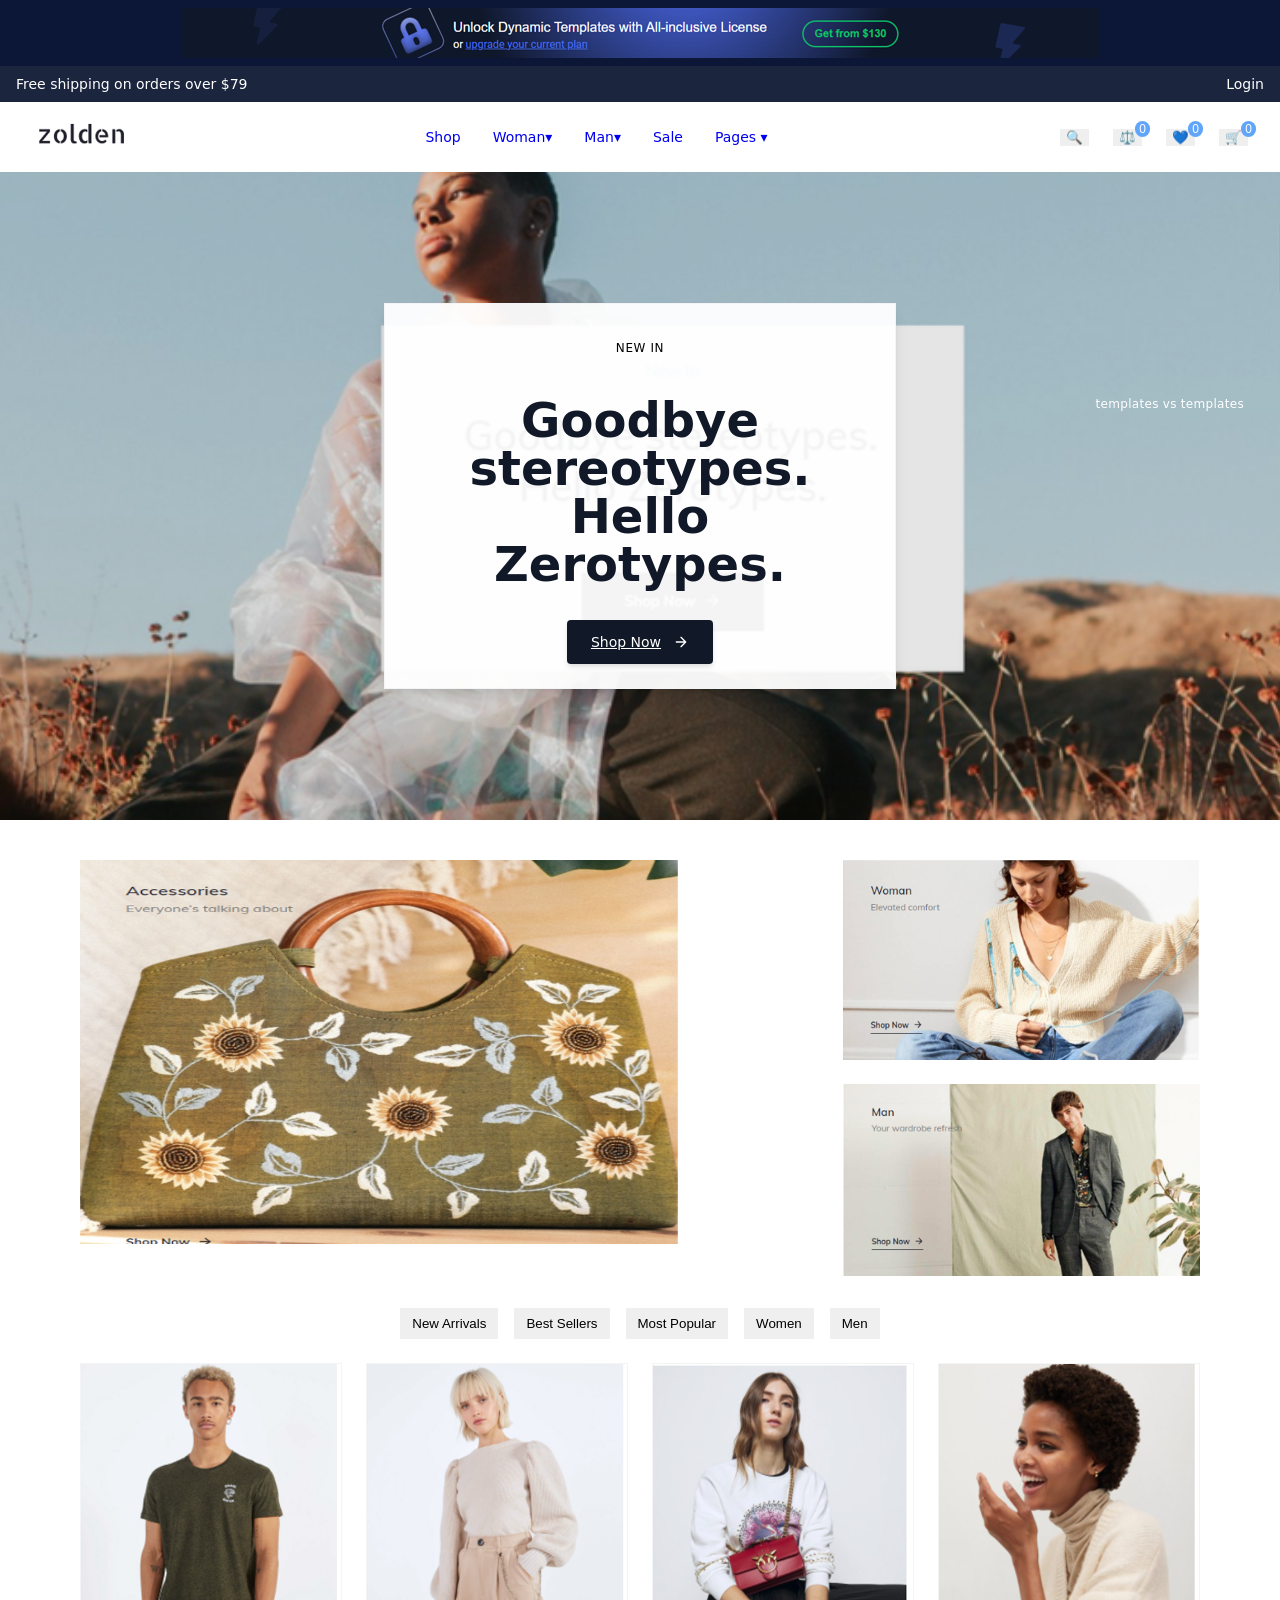
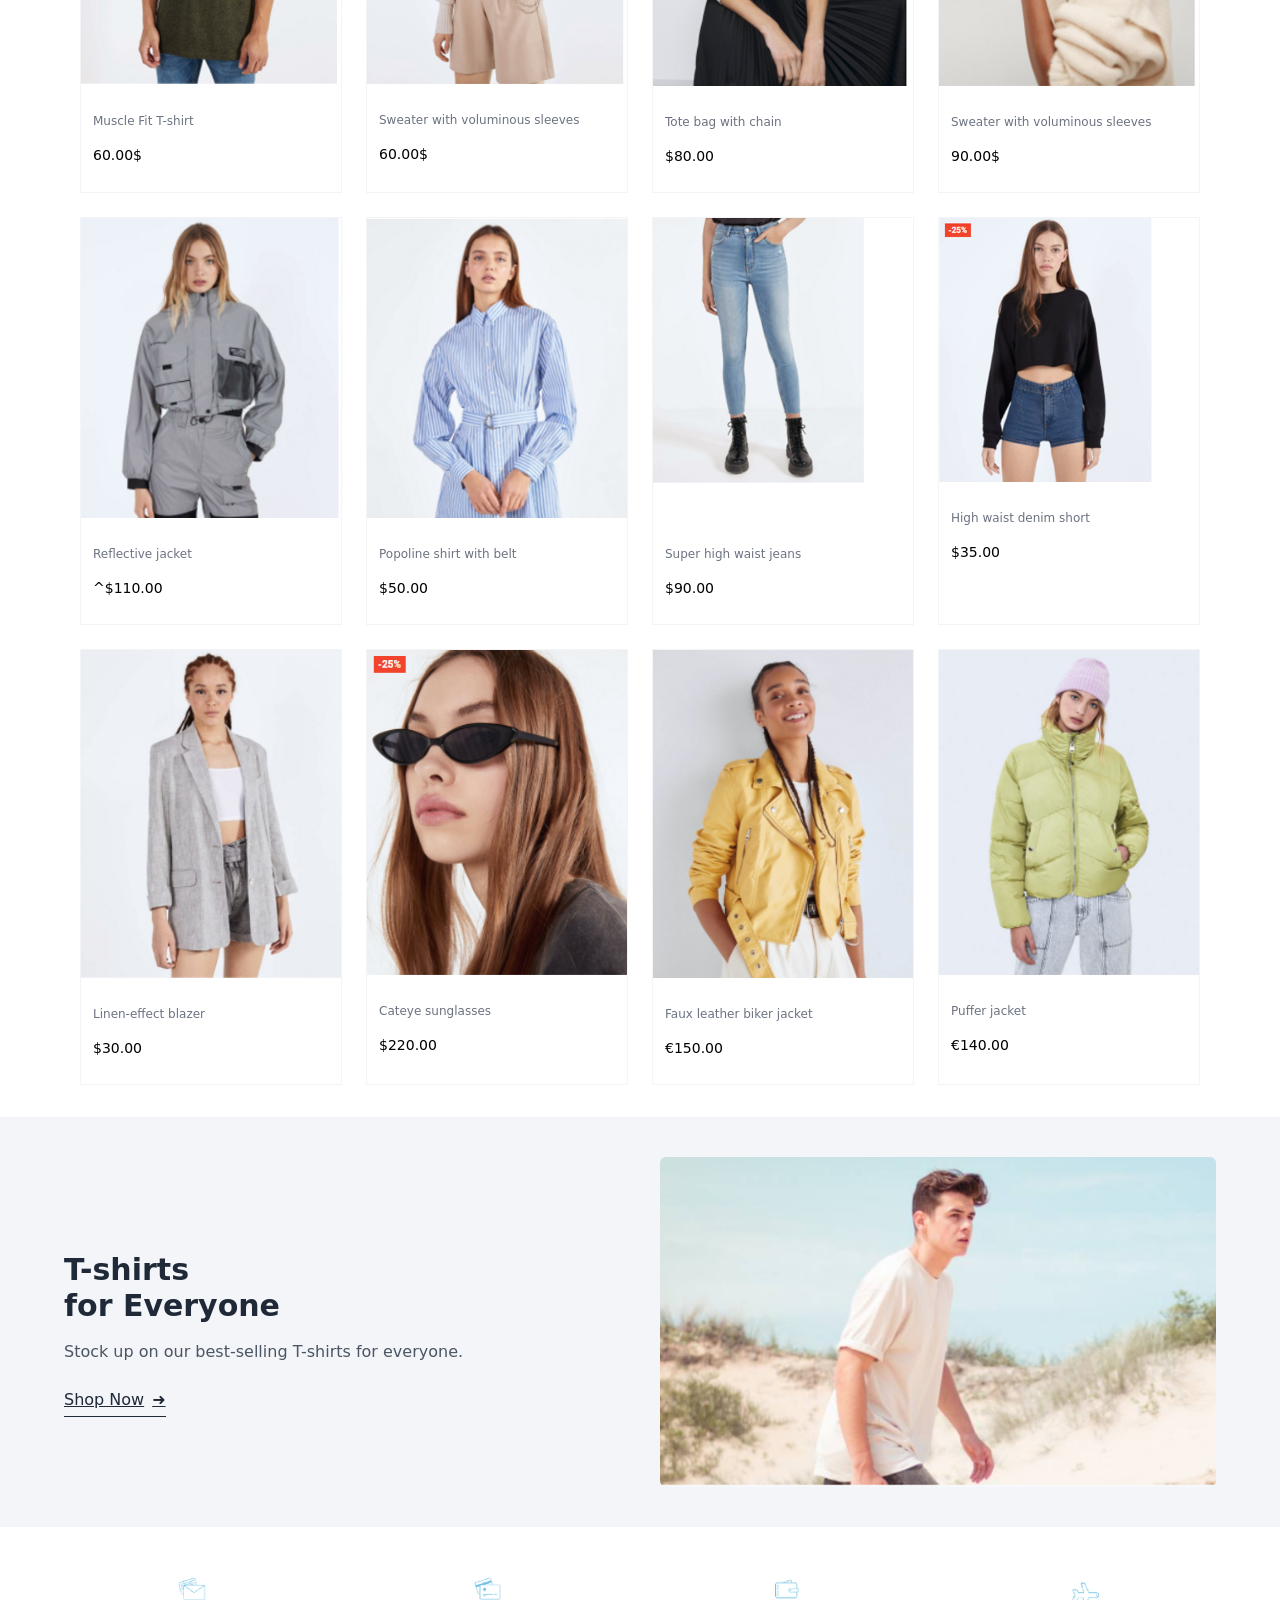
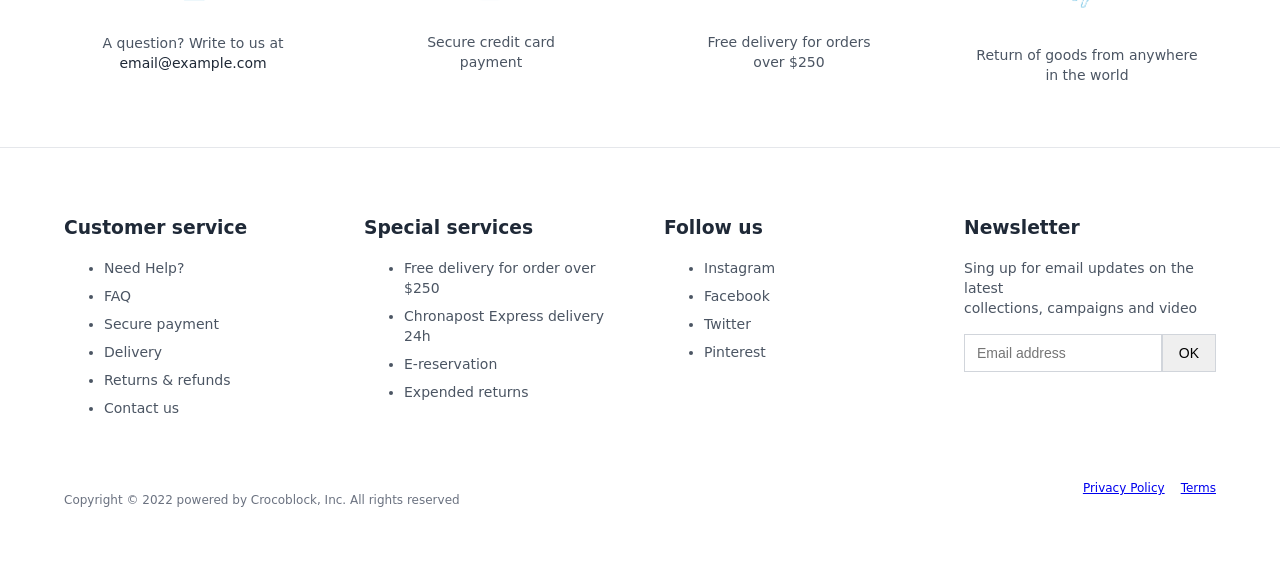
<file: index.html>
<!-- index.html -->
<!doctype html>
<html lang="fr">
<head>
  <meta charset="utf-8" />
  <meta name="viewport" content="width=device-width,initial-scale=1" />
  <title>Zolden - clone (exemple)</title>
  <link rel="stylesheet" href="windi.css">
  <script src="windicss.js">  </script>
</head>
<body class="font-sans">

  <!-- Top promo bar -->
  <div class="w-full bg-[#0c1636] text-white text-sm py-2 flex justify-center items-center">
  <img src="images/589965175_886902177238762_5229353926184456007_n.png" >
  </div>

  <!-- Sub bar -->
  <div class="w-full bg-[#1b253e] text-white text-sm py-2 px-4 flex justify-between">
    <span>Free shipping on orders over $79</span>
    <a >Login</a>
  </div>

  <!-- NAVBAR -->
  <nav class="w-full bg-white flex justify-between items-center px-8 py-4 shadow">
    
    <!-- Logo -->
    <div class="text-3xl font-semibold tracking-wide">
     <img src="images/Logooo.png" >
    </div>

    <!-- Nav links -->
    <div class="flex gap-8 text-gray-600 text-sm">
      <a href="#" class="no-underline">Shop</a>
      <a href="#" class="no-underline">Woman<span>▾</span></a>
      <a href="#" class="no-underline">Man<span>▾</span></a>
      <a href="#" class="no-underline">Sale</a>
      <a href="#" class="no-underline">
        Pages
        <span>▾</span>
      </a>
    </div>

    <!-- Icons -->
    <div class="flex items-center gap-6 text-gray-600 text-lg">
      <button>🔍</button>
      <button class="relative">⚖️ <span class="absolute -top-2 -right-2 text-xs bg-blue-400 text-white rounded-full px-1">0</span></button>
      <button class="relative">💙 <span class="absolute -top-2 -right-2 text-xs bg-blue-400 text-white rounded-full px-1">0</span></button>
      <button class="relative">🛒 <span class="absolute -top-2 -right-2 text-xs bg-blue-400 text-white rounded-full px-1">0</span></button>
    </div>

  </nav>
    <!-- Hero -->
       <!-- HERO IMG -->
    <main>
     <section
       class="relative h-[72vh] min-h-[420px] w-full bg-center bg-cover "
        style="background-image:url('images/Fond2.png');"
         >
         <!-- dark overlay subtle (optional) -->
         <div class="absolute inset-0 bg-black/10"></div>

         <!-- centered white card -->
       <div class="absolute inset-0 flex items-center justify-center px-6 m-lg">
        <div class="w-full max-w-lg bg-white/95 shadow-lg px-6 py-4 md:px-8 md:py-6 text-center border border-gray-100">
          <p class="text-xs text-sky-300 uppercase tracking-wider mb-4">New In</p>

          <h1 class="text-2xl md:text-5xl font-extrabold leading-tight text-gray-900 mb-8 ">
            Goodbye stereotypes.<br/>
            Hello Zerotypes.
          </h1>

          <div class="mt-4">
            <a href="#shop" class="inline-flex items-center justify-center bg-gray-900 text-white px-6 py-3 rounded shadow-md text-sm hover:opacity-90 transition">
              Shop Now
              <svg class="w-4 h-4 ml-3" fill="none" stroke="currentColor" viewBox="0 0 24 24">
                <path stroke-width="2" stroke-linecap="round" stroke-linejoin="round" d="M5 12h14M12 5l7 7-7 7"/>
              </svg>
             </a>
            </div>
          </div>
        </div>

        <!-- right vertical tab (like the sample) -->
        <div class="absolute right-6 top-1/3 hidden lg:flex">
          <div class="rotate-90 origin-right bg-slate-800 text-white px-3 py-2 rounded-l-md text-xs tracking-wide">
             templates vs templates
          </div>
        </div>
     </section>
  </main>

   
  </section>
  <!-- Three-block promo (large left, two stacked right) -->
  <section class="max-w-6xl mx-auto px-4 mt-10 grid grid-cols-1 lg:grid-cols-3 gap-6">
    <div class="lg:col-span-2 bg-gray-20">
      <div class="h-150 w-150 sm:h-96  overflow-hidden">
        <img src="images/Sac1.png" alt="sac" class="h-100 w-150" />
      </div>
      
    </div>

    <div class="flex flex-col gap-6">
      <div class="bg-gray-50 h-40 sm:h-50 overflow-hidden">
        <img src="images/Womannn.png" alt="femme" class="h-full w-full" />
        <div class="p-4">
          <span class="text-xs text-gray-500">Women</span>
          <div class="mt-1"><a href="#" class="text-sm">Shop Now →</a></div>
        </div>
      </div>

      <div class="bg-gray-50 h-50 sm:h-48 overflow-hidden">
        <img src="images/Mannnnn.png" alt="homme" class="h-full w-full" />
        <div class="p-4">
          <span class="text-xs text-gray-500">Men</span>
          <div class="mt-1"><a href="#" class="text-sm">Shop Now →</a></div>
        </div>
      </div>
    </div>
  </section>

  <!-- Filters / tabs row (simple) -->
  <div class="max-w-6xl mx-auto px-4 mt-8">
    <div class="flex gap-4 text-sm text-white-500 justify-center bg-white">
      <button class="py-2 px-3">New Arrivals</button>
      <button class="py-2 px-3">Best Sellers</button>
      <button class="py-2 px-3">Most Popular</button>
      <button class="py-2 px-3">Women</button>
      <button class="py-2 px-3">Men</button>
    </div>
  </div>

  <!-- Product grid -->
  <section class="max-w-6xl mx-auto px-4 mt-6 pb-8">
    <div class="grid grid-cols-2 sm:grid-cols-2 md:grid-cols-3 lg:grid-cols-4 gap-6">
      <!-- Repeat product card (12 exemples) -->
      <!-- Card -->
      <article class="bg-white border border-gray-100">
        <div class="aspect-[3/4] overflow-hidden">
          <img src="images/T-shirt.png" alt="product" />
        </div>
        <div class="p-3">
          <h4 class="text-xs text-gray-500 font-medium">Muscle Fit T-shirt</h4>
          <p class="text-sm font-medium mt-1">60.00$</p>
        </div>
      </article>

      <article class="bg-white border border-gray-100">
        <div class="aspect-[3/4] overflow-hidden">
          <img src="images/Sweaterrrr.png" alt="product" />
        </div>
        <div class="p-3">
          <h4 class="text-xs text-gray-500 font-medium">Sweater with voluminous sleeves</h4>
          <p class="text-sm font-medium mt-1">60.00$</p>
        </div>
      </article>

      <article class="bg-white border border-gray-100">
        <div class="aspect-[3/4] overflow-hidden">
          <img src="images/Totebagggg.png" alt="product" />
        </div>
        <div class="p-3">
          <h4 class="text-xs text-gray-500 font-medium">Tote bag with chain</h4>
          <p class="text-sm font-medium mt-1">$80.00</p>
        </div>
      </article>

      <article class="bg-white border border-gray-100">
        <div class="aspect-[3/4] overflow-hidden">
          <img src="images/Sweatervolume.png" alt="product" />
        </div>
        <div class="p-3">
          <h4 class="text-xs text-gray-500 font-medium">Sweater with voluminous sleeves</h4>
          <p class="text-sm font-medium mt-1">90.00$</p>
        </div>
      </article>

      <!-- 8 more placeholders -->
      <article class="bg-white border border-gray-100">
        <div class="aspect-[3/4] overflow-hidden h-75">
          <img src="images/Jacketttttt.png" alt="product" />
        </div>
        <div class="p-3">
          <h4 class="text-xs text-gray-500 font-medium">Reflective jacket</h4>
          <p class="text-sm font-medium mt-1">^$110.00</p>
        </div>
      </article>

      <article class="bg-white border border-gray-100">
        <div class="aspect-[3/4] overflow-hidden h-75">
          <img src="images/Poplineeee.png" alt="product" />
        </div>
        <div class="p-3">
          <h4 class="text-xs text-gray-500 font-medium">Popoline shirt with belt</h4>
          <p class="text-sm font-medium mt-1">$50.00</p>
        </div>
      </article>

      <article class="bg-white border border-gray-100">
        <div class="aspect-[3/4] overflow-hidden  h-75">
          <img src="images/Jeansssss.png" alt="product" />
        </div>
        <div class="p-3">
          <h4 class="text-xs text-gray-500 font-medium">Super high waist jeans</h4>
          <p class="text-sm font-medium mt-1">$90.00</p>
        </div>
      </article>

      <article class="bg-white border border-gray-100">
        <div class="aspect-[3/4] overflow-hidden  ">
          <img src="images/High waist.png" alt="product" />
        </div>
        <div class="p-3">
          <h4 class="text-xs text-gray-500 font-medium">High waist denim short</h4>
          <p class="text-sm font-medium mt-1">$35.00</p>
        </div>
      </article>

      <article class="bg-white border border-gray-100">
        <div class="aspect-[3/4] overflow-hidden">
          <img src="images/Blazerrrrr.png" alt="product" />
        </div>
        <div class="p-3">
          <h4 class="text-xs text-gray-500 font-medium">Linen-effect blazer</h4>
          <p class="text-sm font-medium mt-1">$30.00</p>
        </div>
      </article>

      <article class="bg-white border border-gray-100">
        <div class="aspect-[3/4] overflow-hidden">
          <img src="images/Glassessssssss.png" alt="product" />
        </div>
        <div class="p-3">
          <h4 class="text-xs text-gray-500 font-medium">Cateye sunglasses</h4>
          <p class="text-sm font-medium mt-1">$220.00</p>
        </div>
      </article>

      <article class="bg-white border border-gray-100">
        <div class="aspect-[3/4] overflow-hidden">
          <img src="images/Fauxleatherrrrrrr.png" alt="product" />
        </div>
        <div class="p-3">
          <h4 class="text-xs text-gray-500 font-medium">Faux leather biker jacket</h4>
          <p class="text-sm font-medium mt-1">€150.00</p>
        </div>
      </article>

      <article class="bg-white border border-gray-100">
        <div class="aspect-[3/4] overflow-hidden">
          <img src="images/Puffffrerrrrr.png" alt="product" />
        </div>
        <div class="p-3">
          <h4 class="text-xs text-gray-500 font-medium">Puffer jacket</h4>
          <p class="text-sm font-medium mt-1">€140.00</p>
        </div>
      </article>
    </div>
  </section>

  <!-- Promo banner -->
 <div class="w-full bg-[#f3f5f9] py-10 px-6">
  <div class="max-w-6xl mx-auto grid grid-cols-1 md:grid-cols-2 gap-10 items-center">

    <!-- Texte -->
    <div>
      <h2 class="text-3xl font-semibold text-gray-800 mb-4">
        T-shirts<br>for Everyone
      </h2>

      <p class="text-gray-600 mb-6">
        Stock up on our best-selling T-shirts for everyone.
      </p>

      <a href="#" class="inline-flex items-center text-gray-800 font-medium border-b border-gray-800 pb-1 hover:opacity-70">
        Shop Now
        <span class="ml-2">➜</span>
      </a>
    </div>

    <!-- Image -->
    <div>
      <img
        src="images/Foreveryone.png"
        alt="T-shirt promo"
        class="w-full h-[330px] object-cover rounded-md"
      />
    </div>

  </div>
</div>

 <!-- Top Icons Section -->
<div class="w-full bg-white py-12">
  <div class="max-w-6xl mx-auto grid grid-cols-1 sm:grid-cols-2 md:grid-cols-4 gap-10 text-center">

    <!-- 1 -->
    <div class="flex flex-col items-center">
      <img src="images/Messageeeeee.png" class="w-12 mb-3" />
      <p class="text-gray-600 text-sm">
        A question? Write to us at<br>
        <span class="text-gray-800">email@example.com</span>
      </p>
    </div>

    <!-- 2 -->
    <div class="flex flex-col items-center">
      <img src="images/Créditttttttt.png" class="w-12 mb-3" />
      <p class="text-gray-600 text-sm">
        Secure credit card<br>payment
      </p>
    </div>

    <!-- 3 -->
    <div class="flex flex-col items-center">
      <img src="images/Portefeuillleeeeee.png" class="w-12 mb-3" />
      <p class="text-gray-600 text-sm">
        Free delivery for orders<br>over $250
      </p>
    </div>

    <!-- 4 -->
    <div class="flex flex-col items-center">
      <img src="images/Avionnnnn.png" class="w-12 mb-3" />
      <p class="text-gray-600 text-sm">
        Return of goods from anywhere<br>in the world
      </p>
    </div>

  </div>
</div>

<!-- Divider -->
<div class="border-t border-gray-200"></div>

<!-- Main Footer Section -->
<footer class="w-full bg-white py-12">
  <div class="max-w-6xl mx-auto grid grid-cols-1 md:grid-cols-4 gap-12">

    <!-- Customer service -->
    <div>
      <h3 class="font-semibold text-gray-800 mb-4">Customer service</h3>
      <ul class="text-gray-600 space-y-2 text-sm">
        <li>Need Help?</li>
        <li>FAQ</li>
        <li>Secure payment</li>
        <li>Delivery</li>
        <li>Returns & refunds</li>
        <li>Contact us</li>
      </ul>
    </div>

    <!-- Special services -->
    <div>
      <h3 class="font-semibold text-gray-800 mb-4">Special services</h3>
      <ul class="text-gray-600 space-y-2 text-sm">
        <li>Free delivery for order over $250</li>
        <li>Chronapost Express delivery 24h</li>
        <li>E-reservation</li>
        <li>Expended returns</li>
      </ul>
    </div>

    <!-- Follow us -->
    <div>
      <h3 class="font-semibold text-gray-800 mb-4">Follow us</h3>
      <ul class="text-gray-600 space-y-2 text-sm">
        <li>Instagram</li>
        <li>Facebook</li>
        <li>Twitter</li>
        <li>Pinterest</li>
      </ul>
    </div>

    <!-- Newsletter -->
    <div>
      <h3 class="font-semibold text-gray-800 mb-4">Newsletter</h3>
      <p class="text-gray-600 text-sm mb-4">
        Sing up for email updates on the latest<br>
        collections, campaigns and video
      </p>

      <div class="flex">
        <input
          type="email"
          placeholder="Email address"
          class="border border-gray-300 px-3 py-2 w-full text-sm focus:outline-none"
        />
        <button class="border border-gray-300 px-4 py-2 text-sm">
          OK
        </button>
      </div>

      <div class="flex space-x-4 text-gray-400 mt-6">
        <i class="ri-youtube-fill"></i>
        <i class="ri-facebook-circle-fill"></i>
        <i class="ri-instagram-line"></i>
      </div>
    </div>

  </div>

  <!-- Bottom Copyright -->
  <div class="max-w-6xl mx-auto mt-12 flex justify-between text-xs text-gray-500">
    <p>Copyright © 2022 powered by Crocoblock, Inc. All rights reserved</p>
    <div class="flex space-x-4">
      <a href="#">Privacy Policy</a>
      <a href="#">Terms</a>
    </div>
  </div>
</footer>
</file>
<file: windi.css>
:root{
  --container: 1200px;
  --accent: #111827;
  --muted: #6b7280;
}
*{box-sizing:border-box}
img{max-width:100%;display:block}
.container{max-width:var(--container);margin:0 auto;padding:0 20px}

/* header */
.site-header{background:#fff;border-bottom:1px solid #eef2f7}
.promo-bar{margin-left: 0%;margin-right: 0%;}
.header-inner{display:flex;align-items:center;justify-content:space-between;padding:18px 20px}
.brand{font-weight:700;font-size:20px}
.nav{display:flex;gap:6px}
.nav a{cursor:pointer;color:var(--muted);font-size:14px}
.header-actions{display:flex;gap:8px}
.icon-btn{background:transparent;border:1px solid transparent;padding:8px;border-radius:6px;cursor:pointer}
.promo-bar{background:#0f172a;color:#fff;text-align:center;padding:6px;font-size:13px}

/* HERO */
.hero{position:relative;overflow:hidden;margin-left: 2%;margin-right: 2%;}
.hero-img{width:100%;height:420px;object-fit:cover;filter:brightness(.9)}
.hero-card{position:absolute;left:50%;top:45%;transform:translate(-50%,-40%);background:#fff;padding:36px 48px;box-shadow:0 8px 30px rgba(2,6,23,0.08);text-align:center;border-radius:4px}
.hero-card .hero-small{color:var(--muted);font-size:13px;margin-bottom:6px}
.hero-card h1{font-size:28px;line-height:1.1;margin:0 0 16px}
.btn{display:inline-block;background:var(--accent);color:#fff;padding:10px 18px;border-radius:6px;text-decoration:none}

/* features */
.features{display:grid;grid-template-columns:2fr 1fr;gap:18px;margin-top:24px}
.feature img{height:280px;object-fit:cover;border-radius:4px}
.features container{margin:0;}
.feature-caption{padding:10px 0;color:var(--muted)}
.feature-col{display:flex;flex-direction:column;gap:18px}
.feature-sm img{height:140px;border-radius:4px;}

/* products */
.products{margin:36px 0}
.product-grid{display:grid;grid-template-columns:repeat(4,1fr);gap:24px}
.product-card{background:#fff;padding:12px;border-radius:6px;text-align:left}
.product-card h3{font-size:14px;margin:8px 0;color:#111}
.price{color:var(--muted);font-size:13px}

/* promo banner */
.promo{margin:48px 0;padding:36px 0}
.promo-inner{display:grid;grid-template-columns:1fr 1fr;align-items:center;gap:20px;background:#f7fafc;padding:24px;border-radius:8px}
.btn-outline{display:inline-block;border:1px solid var(--accent);padding:8px 14px;border-radius:6px;text-decoration:none}

/* benefits */
.benefits{display:flex;gap:24px;justify-content:space-between;margin:36px 0;padding:18px 0}
.benefit{flex:1;text-align:center;color:var(--muted)}

/* footer */
.footer{background:#fff;border-top:1px solid #eef2f7;padding:36px 0;margin-top:40px}
.footer-inner{display:grid;grid-template-columns:repeat(4,1fr);gap:16px}
.copyright{color:var(--muted);text-align:center;padding:20px 0;font-size:13px}

/* responsive */
@media (max-width:900px){
  .features{grid-template-columns:1fr}
  .feature img{height:200px}
  .hero-img{height:360px}
  .product-grid{grid-template-columns:repeat(2,1fr)}
  .promo-inner{grid-template-columns:1fr}
}
@media (max-width:480px){
  .header-inner{padding:12px}
  .hero-card{padding:20px;width:84%;left:50%;top:38%}
  .product-grid{grid-template-columns:1fr}
</file>
